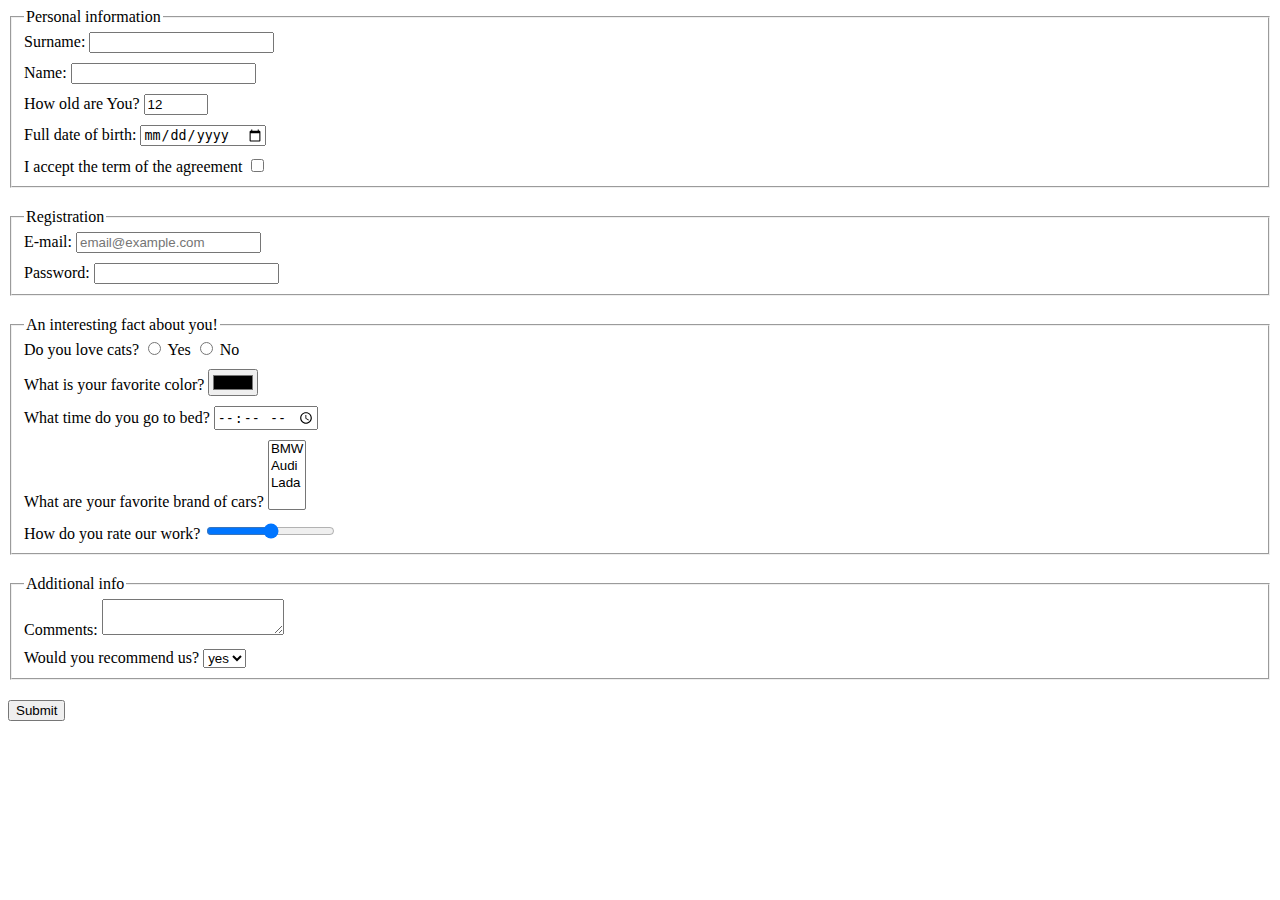
<file: index.html>
<!doctype html><html lang="en"><head><meta charset="UTF-8"><meta name="viewport" content="width=device-width, user-scalable=no, initial-scale=1.0, maximum-scale=1.0, minimum-scale=1.0"><meta http-equiv="X-UA-Compatible" content="ie=edge"><title>HTML Form</title><link rel="stylesheet" href="style.2327b0fe.css"></head><body> <form action="https://mate-academy-form-lesson.herokuapp.com/create-application" onsubmit="onSubmit()" method="POST"> <fieldset class="block"> <legend>Personal information</legend> <div class="forms"> <label for="surname"> Surname: <input type="text" name="surname" id="surname" autocomplete="off" required> </label> </div> <div class="forms"> <label for="name"> Name: <input type="text" name="name" id="name" autocomplete="off" required> </label> </div> <div class="forms"> <label for="age"> How old are You? <input type="number" name="age" id="age" autocomplete="off" value="12" required min="12" max="100"> </label> </div> <div class="forms"> <label for="birth-date"> Full date of birth: <input type="date" name="birth-date" id="birth-date"> </label> </div> <div> <label for="accept-terms"> I accept the term of the agreement <input type="checkbox" name="accept-terms" id="accept-terms"> </label> </div> </fieldset> <fieldset class="block"> <legend>Registration</legend> <div class="forms"> <label for="email"> E-mail: <input type="email" name="email" id="email" required autocomplete="off" placeholder="email@example.com"> </label> </div> <div> <label for="password"> Password: <input type="password" name="password" id="password" required> </label> </div> </fieldset> <fieldset class="block"> <legend>An interesting fact about you!</legend> <div class="forms"> Do you love cats? <label for="yes"> <input type="radio" name="love-cats" id="yes" value="Yes"> Yes </label> <label for="no"> <input type="radio" name="love-cats" id="no" value="No"> No </label> </div> <div class="forms"> <label for="color"> What is your favorite color? <input type="color" name="color" id="color"> </label> </div> <div class="forms"> <label for="goBed"> What time do you go to bed? <input type="time" name="goBed" id="goBed"> </label> </div> <div class="forms"> <label for="cars"> What are your favorite brand of cars? <select name="cars" id="cars" multiple> <option value="BMW">BMW</option> <option value="Audi">Audi</option> <option value="Lada">Lada</option> </select> </label> </div> <div> <label for="work-rate"> How do you rate our work? <input type="range" name="work-rate" id="work-rate"> </label> </div> </fieldset> <fieldset class="block"> <legend>Additional info</legend> <div class="forms"> <label for="comments"> Comments: <textarea name="comments" id="comments" autocomplete="off">
            </textarea> </label> </div> <div> <label for="recommend"> Would you recommend us? <select name="recommend" id="recommend"> <option value="yes">yes</option> <option value="no">no</option> </select> </label> </div> </fieldset> <button type="submit">Submit</button> </form> <script type="text/javascript" src="main.e97352c4.js"></script> </body></html>
</file>
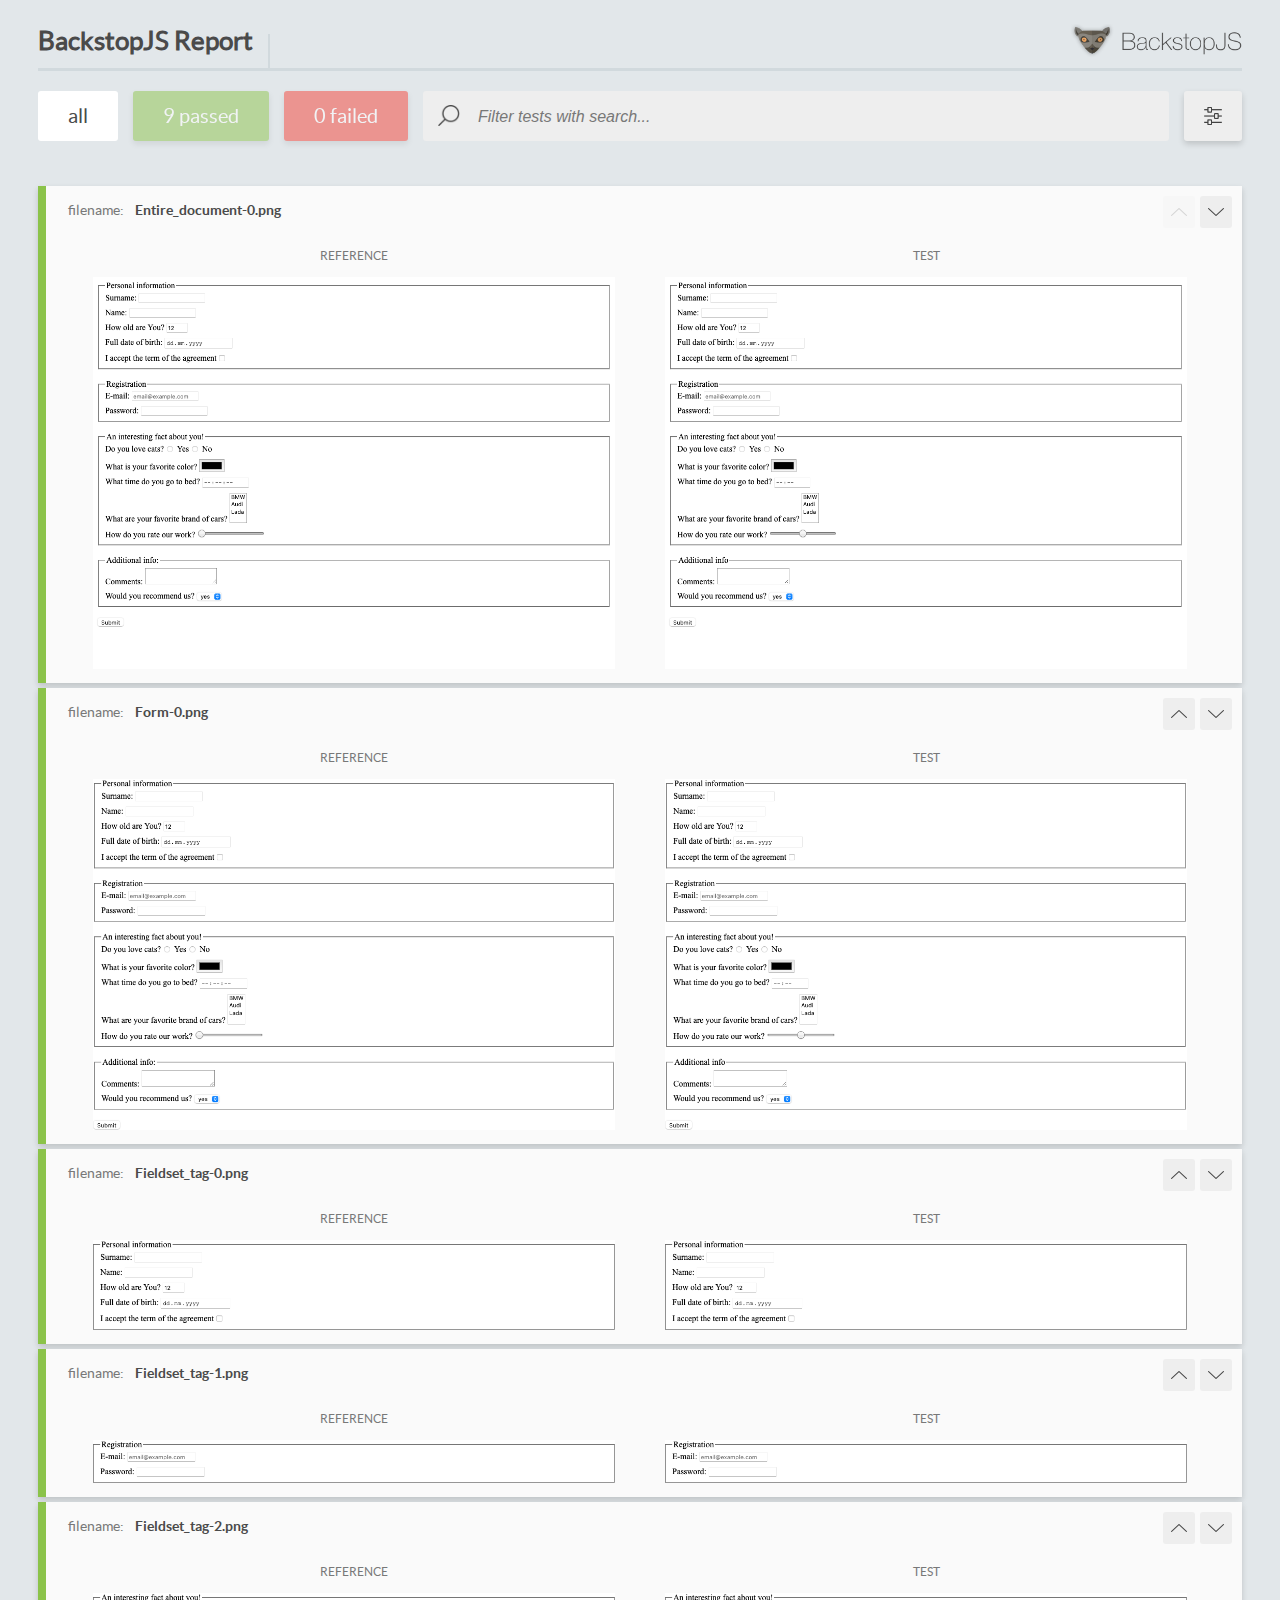
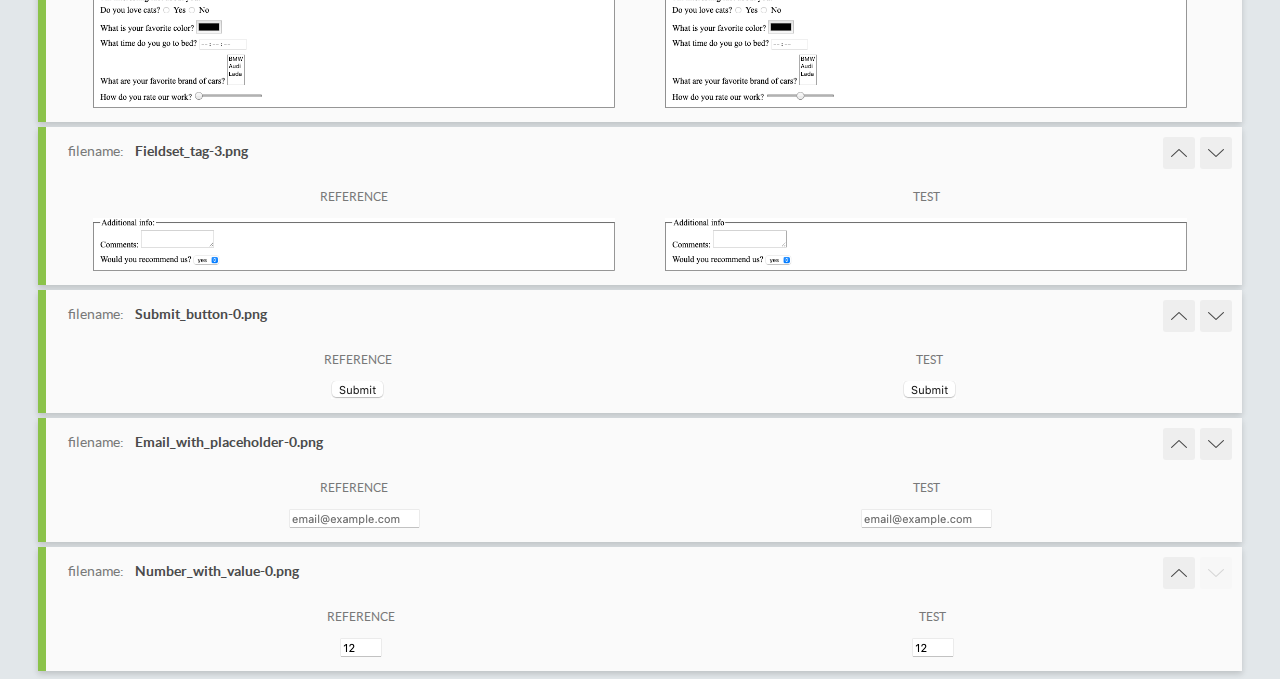
<file: report/html_report/index.html>
<!DOCTYPE html>
<html>
  <head>
    <meta charset="utf-8">
    <title>BackstopJS Report</title>

    <style>
      @font-face {
          font-family: 'latoregular';
          src: url('./assets/fonts/lato-regular-webfont.woff2') format('woff2'),
              url('./assets/fonts/lato-regular-webfont.woff') format('woff');
          font-weight: 400;
          font-style: normal;
      }
      @font-face {
          font-family: 'latobold';
          src: url('./assets/fonts/lato-bold-webfont.woff2') format('woff2'),
              url('./assets/fonts/lato-bold-webfont.woff') format('woff');
          font-weight: 700;
          font-style: normal;
      }

      .ReactModal__Body--open {
          overflow: hidden;
      }
      .ReactModal__Body--open .header {
        display: none;
      }

    </style>
  </head>
  <body style="background-color: #E2E7EA">
    <div id="root">

    </div>
    <script type="text/javascript">
      function report (report) { // eslint-disable-line no-unused-vars
        window.tests = report;
      }
    </script>
    <script type="text/javascript" src="config.js"></script>
    <script type="text/javascript" src="index_bundle.js"></script>
  </body>
</html>
</file>
<file: style.2327b0fe.css>
.forms{display:block;margin-bottom:10px}.block{margin-bottom:20px}
/*# sourceMappingURL=style.2327b0fe.css.map */
</file>
